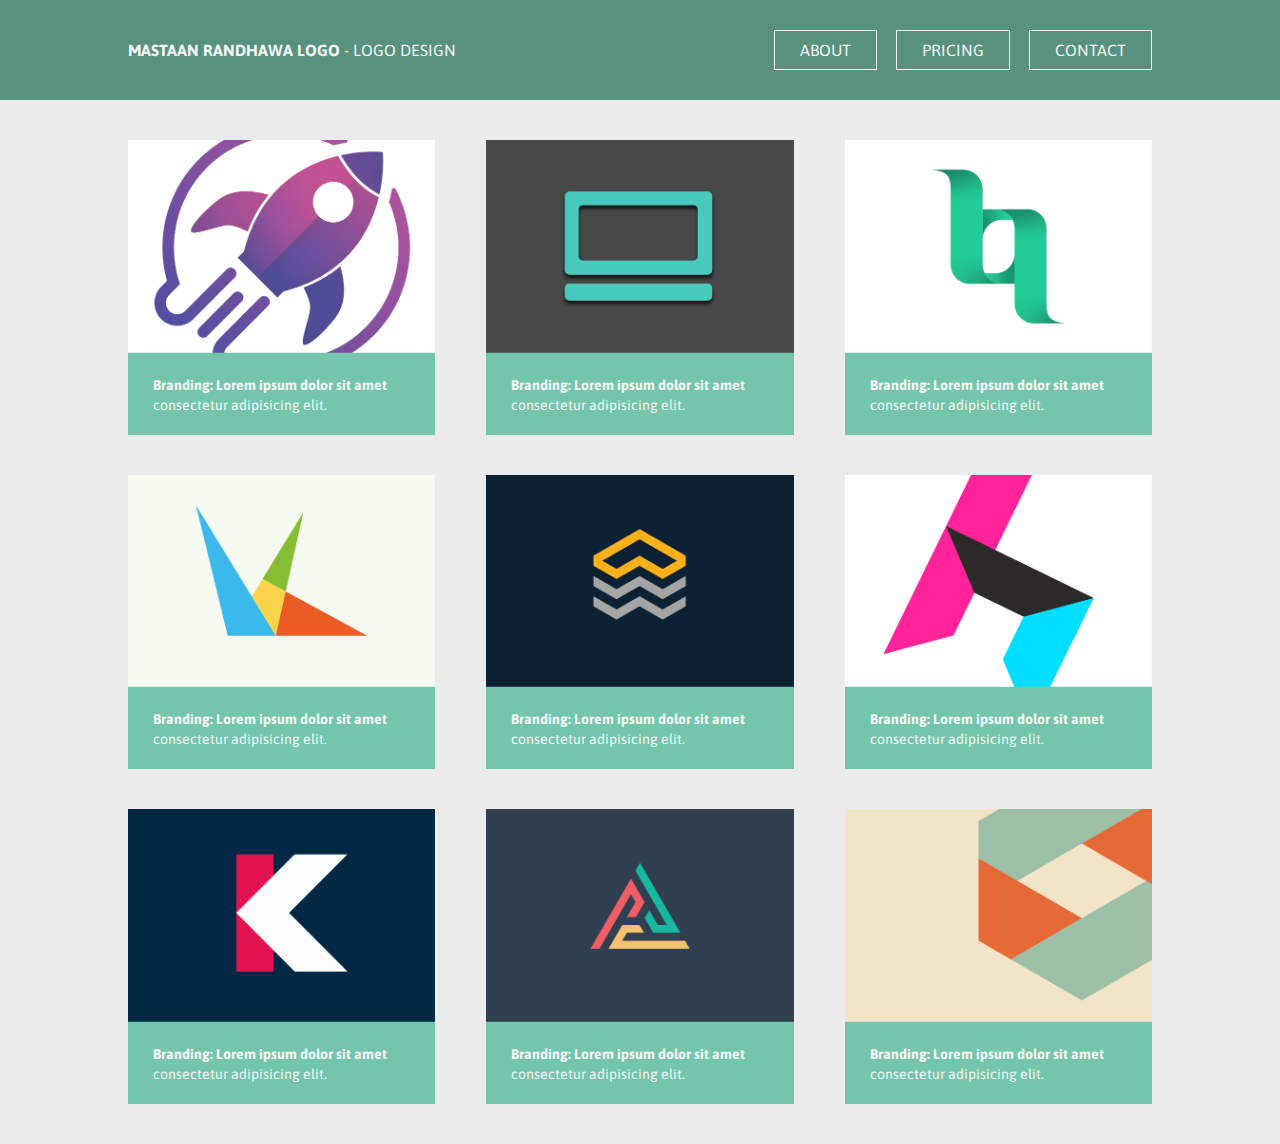
<file: index.html>
<!DOCTYPE html>
<html lang="en">

<head>
    <meta charset="UTF-8">
    <meta name="viewport" content="width=device-width, initial-scale=1.0">
    <title>Mastaan Randhawa Branding and Logo design.</title>
    <link rel="stylesheet" href="css-reset.css">

    <link rel="stylesheet" href="style.css">


    <link rel="preconnect" href="https://fonts.googleapis.com">
    <link rel="preconnect" href="https://fonts.gstatic.com" crossorigin>
    <link href="https://fonts.googleapis.com/css2?family=Asap&display=swap" rel="stylesheet">
</head>

<body>


    <div class="header-container">
        <header>
            <div class="logo"><span style="font-weight: 700">MASTAAN RANDHAWA LOGO </span>- LOGO DESIGN</div>
            <nav>
                <a href="#">ABOUT</a>
                <a href="#">PRICING</a>
                <a href="#">CONTACT</a>
            </nav>

        
            <div class="mob-wrapper">


                <img src="icon-burger-menu.svg" alt="logo" style=" width: 20px" class="burger-menu">

                <div class="mob-nav">
                    <a href="#">ABOUT</a>
                    <a href="#">PRICING</a>
                    <a href="#">CONTACT</a>
                </div>


            </div>

        </header>
    </div>

    <div class="container">

        <div class="col"><img src="image1@2x.png" alt=""><p>Branding: Lorem ipsum dolor sit amet consectetur adipisicing elit.</p></div>
        <div class="col"><img src="image2@2x.png" alt=""><p>Branding: Lorem ipsum dolor sit amet consectetur adipisicing elit.</p></div>
        <div class="col"><img src="image3@2x.png" alt=""><p>Branding: Lorem ipsum dolor sit amet consectetur adipisicing elit.</p></div>
        <div class="col"><img src="image4@2x.png" alt=""><p>Branding: Lorem ipsum dolor sit amet consectetur adipisicing elit.</p></div>
        <div class="col hide-mobile"><img src="image5@2x.png" alt=""><p>Branding: Lorem ipsum dolor sit amet consectetur adipisicing elit.</p></div>
        <div class="col hide-mobile"><img src="image6@2x.png" alt=""><p>Branding: Lorem ipsum dolor sit amet consectetur adipisicing elit.</p></div>
        <div class="col hide-mobile"><img src="image7@2x.png" alt=""><p>Branding: Lorem ipsum dolor sit amet consectetur adipisicing elit.</p></div>
        <div class="col hide-mobile"><img src="image8@2x.png" alt=""><p>Branding: Lorem ipsum dolor sit amet consectetur adipisicing elit.</p></div>
        <div class="col hide-mobile"><img src="image9@2x.png" alt=""><p>Branding: Lorem ipsum dolor sit amet consectetur adipisicing elit.</p></div>
        <div class="col hide-desktop"><img src="image10@2x.png" alt=""><p>Branding: Lorem ipsum dolor sit amet consectetur adipisicing elit.</p></div>

    </div>


    <script src="https://code.jquery.com/jquery-3.4.1.js" integrity="sha256-WpOohJOqMqqyKL9FccASB9O0KwACQJpFTUBLTYOVvVU="crossorigin="anonymous"></script>  
    <script src="scripts.js"></script>
    
    
</body>

</html>
</file>
<file: style.css>
/* Global view */

body {
    font-family: 'Asap', sans-serif;
    background-color: #EBEBEB;
}

.container {
    padding-top: 140px;
    min-height: 500px;
    max-width: 1024px;
    margin: 0px auto;
    display:flex;
    flex-wrap: wrap;
    justify-content: space-between;
}

.header-container {
    background-color: rgb(88, 146, 127);      min-height: 100px;
    margin-bottom: 40px;
    position: fixed;
    width: 100%;
    
}


.header-container header {
    max-width: 1024px;
    background-color: rgb(88, 146, 127);   
    min-height: 100px;
    margin: 0px auto;
    display: flex;
    justify-content: space-between;
    align-items: center;

}

.logo {
    
    color: whitesmoke;
}

nav a{
    padding: 10px 25px;
    border-style: solid;
    border-width: 1px;
    text-decoration: none;
    color: whitesmoke;
    margin-left: 15px;
}

.col {
    width: 30%;
    margin-bottom: 40px;
    background-color: rgb(115, 198, 171);

}

.col p {
    color: whitesmoke;
    font-size: 0.875rem;
    padding: 20px 25px;
    line-height: 1.25rem ;
}

.hide-desktop {
    display: none;
}

.col img {
    width: 100%;
    height: auto;

}

.col p::first-line {
    font-weight: bold;
}

.mob-wrapper {
    display: none; 
}

.mob-nav a {
    display: block;
    padding: 10px 30px;
    /* border-style: solid;
    border-width: 1px; */
    text-decoration: none;
    color: whitesmoke;
    margin-left: -85px;
    background-color: rgb(100, 184, 156);text-align: center;
}

/* Tablet view*/
@media (max-width: 768px){
    .mob-wrapper {
        display:block;
        padding-right: 30px;
    }

    .col {
        width: 45%;
    }

    .hide-desktop {
        display: block;
    }
    
    nav {
        display: none;
    }
    
    nav a {
        display: block;
        margin-left: 0px;
    }

    .logo {
        padding: 40px 0px;

    }

    .header-container {
        position: relative;
    }
    
    .container {
        padding-top: 40px;
    }
    
    .mob-nav {
        display: none;
        position: absolute;
        padding-top: 10px;
    }

}


/* Mobile view */
@media (max-width: 400px){

    .col {
        width: 100%;
    }

    .hide-mobile {
        display: none;
    }

}
</file>
